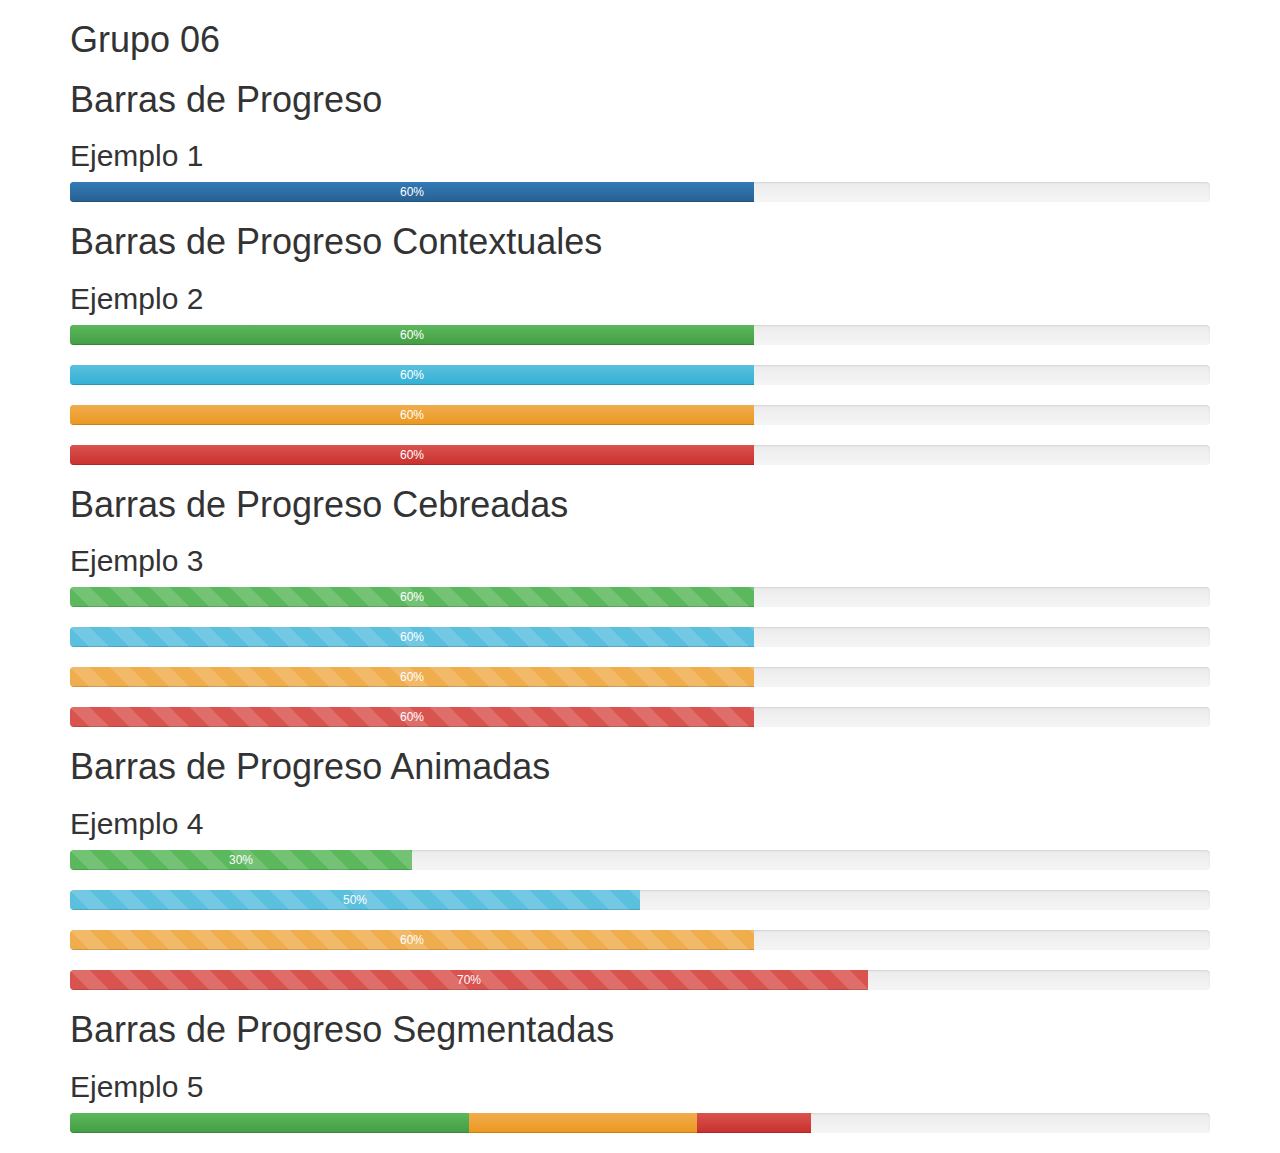
<file: Codigo Capitulo 1/index.html>
<!doctype html>
<!--[if lt IE 7]>      <html class="no-js lt-ie9 lt-ie8 lt-ie7" lang=""> <![endif]-->
<!--[if IE 7]>         <html class="no-js lt-ie9 lt-ie8" lang=""> <![endif]-->
<!--[if IE 8]>         <html class="no-js lt-ie9" lang=""> <![endif]-->
<!--[if gt IE 8]><!--> <html class="no-js" lang=""> <!--<![endif]-->
    <head>
        <meta charset="utf-8">
        <meta http-equiv="X-UA-Compatible" content="IE=edge,chrome=1">
        <title></title>
        <meta name="description" content="">
        <meta name="viewport" content="width=device-width, initial-scale=1">

        <link rel="stylesheet" href="css/bootstrap.min.css">
        <link rel="stylesheet" href="css/bootstrap-theme.min.css">
        <link rel="stylesheet" href="css/main.css">

        <script src="js/vendor/modernizr-2.8.3.min.js"></script>
    </head>
    <body>
      <div class="container">
        <h1>Grupo 06</h1>
        <h1>Barras de Progreso</h1>
        <h2>Ejemplo 1</h2>
        <div class="progress">
          <div class="progress-bar" aria-valuenow="60" aria-valuemin="0" aria-valuemax="100" style="width:60%">
            <span>60%</span>
          </div>
        </div>
        <h1>Barras de Progreso Contextuales</h1>
        <h2>Ejemplo 2</h2>
        <div class="progress">
          <div class="progress-bar progress-bar-success" aria-valuenow="60" aria-valuemin="0" aria-valuemax="100" style="width:60%">
            <span>60%</span>
          </div>
        </div>
        <div class="progress">
          <div class="progress-bar progress-bar-info" aria-valuenow="60" aria-valuemin="0" aria-valuemax="100" style="width:60%">
            <span>60%</span>
          </div>
        </div>
        <div class="progress">
          <div class="progress-bar progress-bar-warning" aria-valuenow="60" aria-valuemin="0" aria-valuemax="100" style="width:60%">
            <span>60%</span>
          </div>
        </div>
        <div class="progress">
          <div class="progress-bar progress-bar-danger" aria-valuenow="60" aria-valuemin="0" aria-valuemax="100" style="width:60%">
            <span>60%</span>
          </div>
        </div>
        <h1>Barras de Progreso Cebreadas</h1>
        <h2>Ejemplo 3</h2>
        <div class="progress progress-striped">
          <div class="progress-bar progress-bar-success" aria-valuenow="60" aria-valuemin="0" aria-valuemax="100" style="width:60%">
            <span>60%</span>
          </div>
        </div>
        <div class="progress progress-striped">
          <div class="progress-bar progress-bar-info" aria-valuenow="60" aria-valuemin="0" aria-valuemax="100" style="width:60%">
            <span>60%</span>
          </div>
        </div>
        <div class="progress progress-striped">
          <div class="progress-bar progress-bar-warning" aria-valuenow="60" aria-valuemin="0" aria-valuemax="100" style="width:60%">
            <span>60%</span>
          </div>
        </div>
        <div class="progress progress-striped">
          <div class="progress-bar progress-bar-danger" aria-valuenow="60" aria-valuemin="0" aria-valuemax="100" style="width:60%">
            <span>60%</span>
          </div>
        </div>
        <h1>Barras de Progreso Animadas</h1>
        <h2>Ejemplo 4</h2>
        <div class="progress progress-striped active">
          <div class="progress-bar progress-bar-success" aria-valuenow="30" aria-valuemin="0" aria-valuemax="100" style="width:30%">
            <span>30%</span>
          </div>
        </div>
        <div class="progress progress-striped active">
          <div class="progress-bar progress-bar-info" aria-valuenow="50" aria-valuemin="0" aria-valuemax="100" style="width:50%">
            <span>50%</span>
          </div>
        </div>
        <div class="progress progress-striped active">
          <div class="progress-bar progress-bar-warning" aria-valuenow="60" aria-valuemin="0" aria-valuemax="100" style="width:60%">
            <span>60%</span>
          </div>
        </div>
        <div class="progress progress-striped active">
          <div class="progress-bar progress-bar-danger" aria-valuenow="70" aria-valuemin="0" aria-valuemax="100" style="width:70%">
            <span>70%</span>
          </div>
        </div>
        <h1>Barras de Progreso Segmentadas</h1>
        <h2>Ejemplo 5</h2>
        <div class="progress">
          <div class="progress-bar progress-bar-success" style="width:35%">
            <span class="sr-only">35% completado(exito)
          </span></div>
          <div class="progress-bar progress-bar-warning" style="width:20%">
            <span class="sr-only">20% completado(aviso)</span></div>
          <div class="progress-bar progress-bar-danger" style="width:10%">
            <span class="sr-only">10% completado (peligro/error)</span></div>
        </div>

      </div>
        <script>window.jQuery || document.write('<script src="js/vendor/jquery-1.11.2.min.js"><\/script>')</script>

        <script src="js/vendor/bootstrap.min.js"></script>

        <script src="js/main.js"></script>
    </body>
</html>
</file>
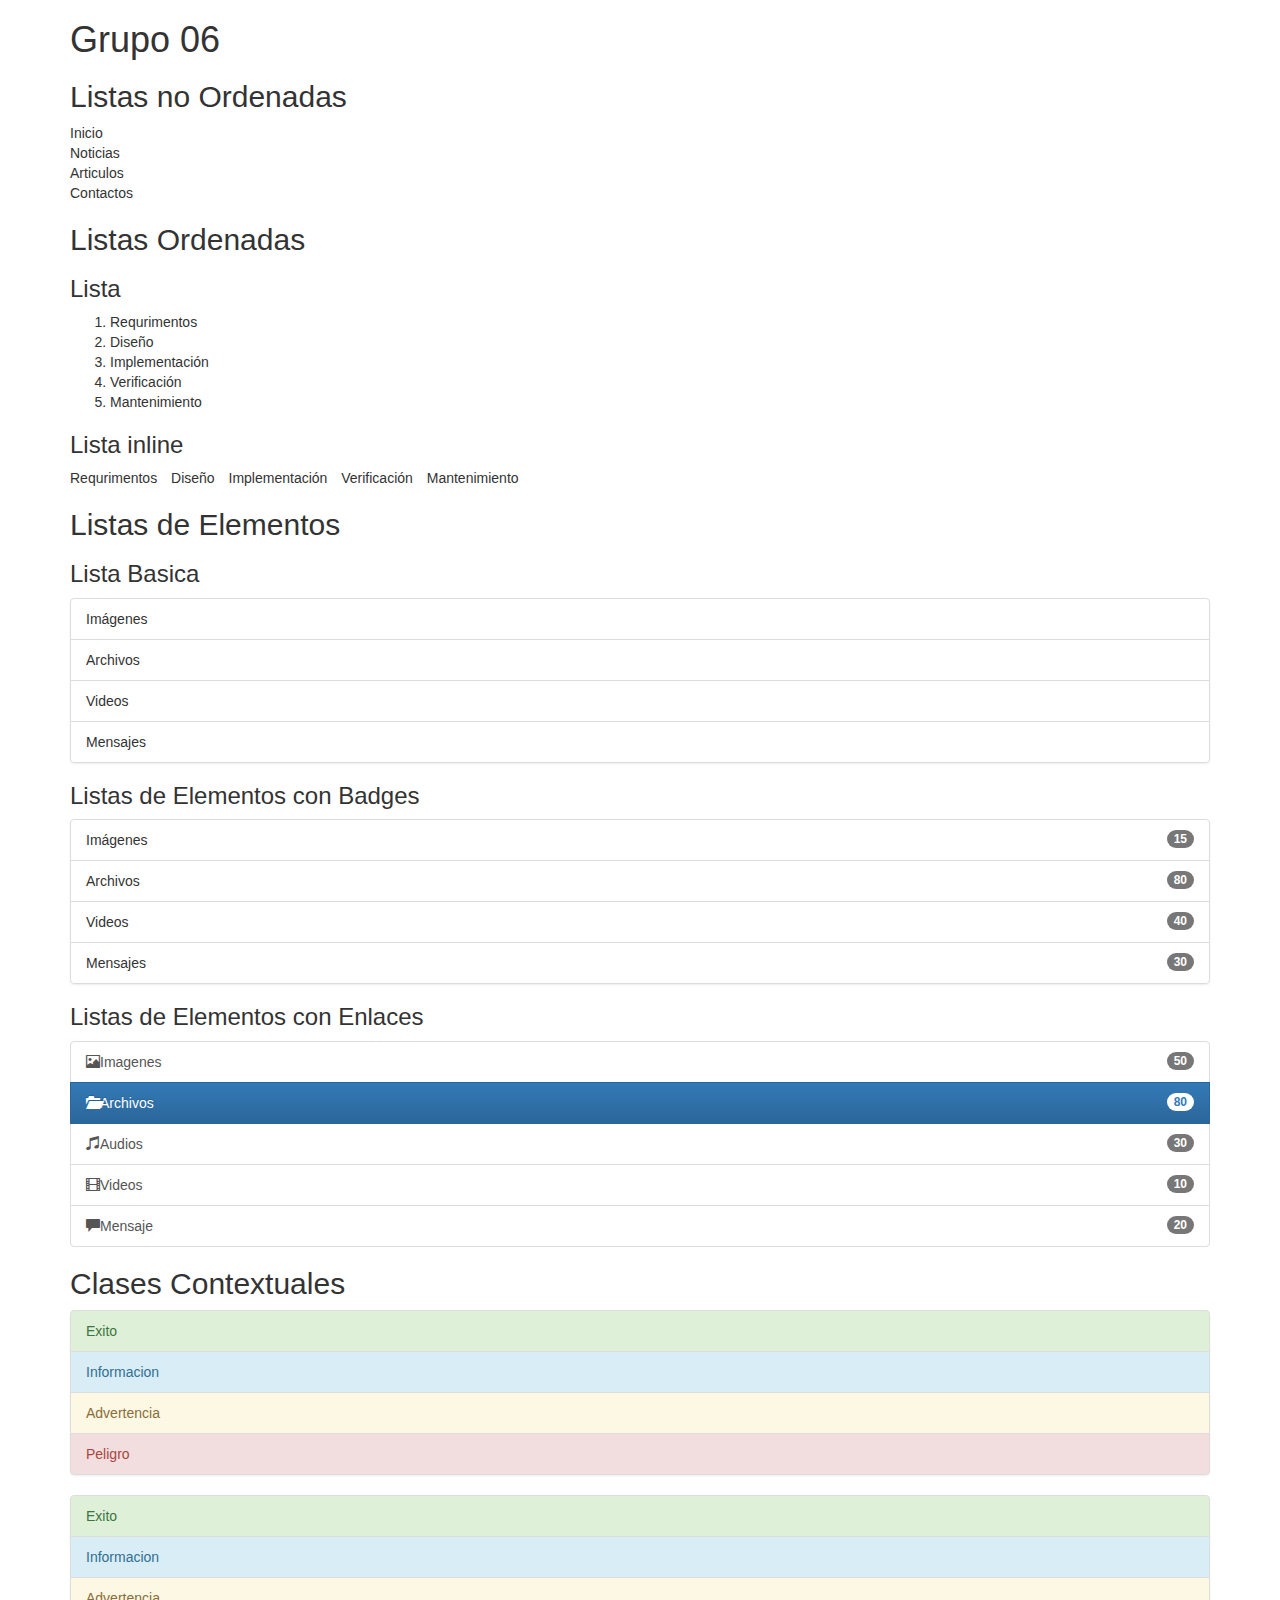
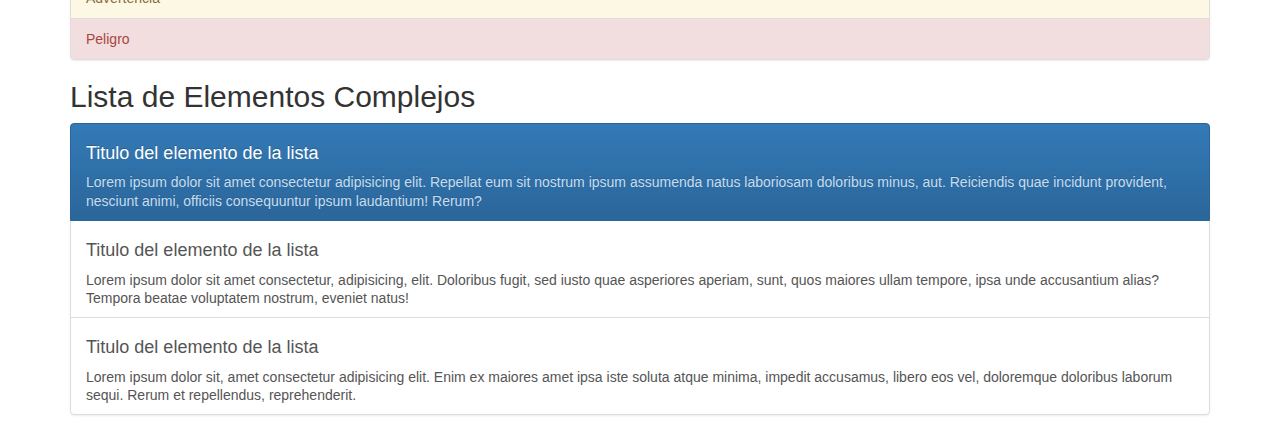
<file: Codigo Capitulo 2/index.html>
<!doctype html>
<!--[if lt IE 7]>      <html class="no-js lt-ie9 lt-ie8 lt-ie7" lang=""> <![endif]-->
<!--[if IE 7]>         <html class="no-js lt-ie9 lt-ie8" lang=""> <![endif]-->
<!--[if IE 8]>         <html class="no-js lt-ie9" lang=""> <![endif]-->
<!--[if gt IE 8]><!--> <html class="no-js" lang=""> <!--<![endif]-->
    <head>
        <meta charset="utf-8">
        <meta http-equiv="X-UA-Compatible" content="IE=edge,chrome=1">
        <title></title>
        <meta name="description" content="">
        <meta name="viewport" content="width=device-width, initial-scale=1">

        <link rel="stylesheet" href="css/bootstrap.min.css">
        <link rel="stylesheet" href="css/bootstrap-theme.min.css">
        <link rel="stylesheet" href="css/main.css">

        <script src="js/vendor/modernizr-2.8.3.min.js"></script>
    </head>
    <body>
      <div class="container">
        <h1>Grupo 06</h1>
        <h2>Listas no Ordenadas</h2>
        <ul class="list-unstyled">
          <li>Inicio</li>
          <li>Noticias</li>
          <li>Articulos</li>
          <li>Contactos</li>
        </ul>

        <h2>Listas Ordenadas</h2>
        <h3>Lista</h3>
        <ol>
          <li>Requrimentos</li>
          <li>Diseño</li>
          <li>Implementación</li>
          <li>Verificación</li>
          <li>Mantenimiento</li>
        </ol>
        <h3>Lista inline</h3>
        <ol class="list-inline">
          <li>Requrimentos</li>
          <li>Diseño</li>
          <li>Implementación</li>
          <li>Verificación</li>
          <li>Mantenimiento</li>
        </ol>
        <h2>Listas de Elementos</h2>
        <h3>Lista Basica</h3>
        <ul class="list-group">
          <li class="list-group-item">Imágenes</li>
          <li class="list-group-item">Archivos</li>
          <li class="list-group-item">Videos</li>
          <li class="list-group-item">Mensajes</li>
          </ul>
        <h3>Listas de Elementos con Badges</h3>
          <ul class="list-group">
            <li class="list-group-item"><span class="badge">15</span>Imágenes</li>
            <li class="list-group-item"><span class="badge">80</span>Archivos</li>
            <li class="list-group-item"><span class="badge">40</span>Videos</li>
            <li class="list-group-item"><span class="badge">30</span>Mensajes</li>
          </ul>
        <h3>Listas de Elementos con Enlaces</h3>
          <div>
            <a href="#" class="list-group-item"><span class="glyphicon glyphicon-picture"></span><span class="badge">50</span>Imagenes</a>
            <a href="#" class="list-group-item active"><span class="glyphicon glyphicon-folder-open"></span><span class="badge">80</span>Archivos</a>
            <a href="#" class="list-group-item"><span class="glyphicon glyphicon-music"></span><span class="badge">30</span>Audios</a>
            <a href="#" class="list-group-item"><span class="glyphicon glyphicon-film"></span><span class="badge">10</span>Videos</a>
            <a href="#" class="list-group-item"><span class="glyphicon glyphicon-comment"></span><span class="badge">20</span>Mensaje</a>
          </div>
          <h2>Clases Contextuales</h2>
            <ul class="list-group">
              <li class="list-group-item list-group-item-success">Exito</li>
              <li class="list-group-item list-group-item-info">Informacion</li>
              <li class="list-group-item list-group-item-warning">Advertencia</li>
              <li class="list-group-item list-group-item-danger">Peligro</li>
            </ul>
            <div class="list-group">
              <a href="#"class="list-group-item list-group-item-success">Exito</a>
              <a href="#"class="list-group-item list-group-item-info">Informacion</a>
              <a href="#"class="list-group-item list-group-item-warning">Advertencia</a>
              <a href="#"class="list-group-item list-group-item-danger">Peligro</a>
            </div>
            <h2>Lista de Elementos Complejos</h2>
            <div class="list-group">
              <a href="#" class="list-group-item active">
                <h4>Titulo del elemento de la lista</h4>
                <p class="list-group-item-text">Lorem ipsum dolor sit amet consectetur adipisicing elit. Repellat eum sit nostrum ipsum assumenda natus laboriosam doloribus minus, aut. Reiciendis quae incidunt provident, nesciunt animi, officiis consequuntur ipsum laudantium! Rerum?</p>
              </a>
              <a href="#" class="list-group-item">
                <h4>Titulo del elemento de la lista</h4>
                <p class="list-group-item-text">Lorem ipsum dolor sit amet consectetur, adipisicing, elit. Doloribus fugit, sed iusto quae asperiores aperiam, sunt, quos maiores ullam tempore, ipsa unde accusantium alias? Tempora beatae voluptatem nostrum, eveniet natus!</p>
              </a>
              <a href="#" class="list-group-item">
                <h4>Titulo del elemento de la lista</h4>
                <p class="list-group-item-text">Lorem ipsum dolor sit, amet consectetur adipisicing elit. Enim ex maiores amet ipsa iste soluta atque minima, impedit accusamus, libero eos vel, doloremque doloribus laborum sequi. Rerum et repellendus, reprehenderit.</p>
              </a>
            </div>
      </div>
        <script>window.jQuery || document.write('<script src="js/vendor/jquery-1.11.2.min.js"><\/script>')</script>

        <script src="js/vendor/bootstrap.min.js"></script>

        <script src="js/main.js"></script>
    </body>
</html>
</file>
<file: Codigo Capitulo 1/css/main.css>
/* ==========================================================================
   Author's custom styles
   ========================================================================== */
</file>
<file: Codigo Capitulo 2/css/main.css>
/* ==========================================================================
   Author's custom styles
   ========================================================================== */
</file>
